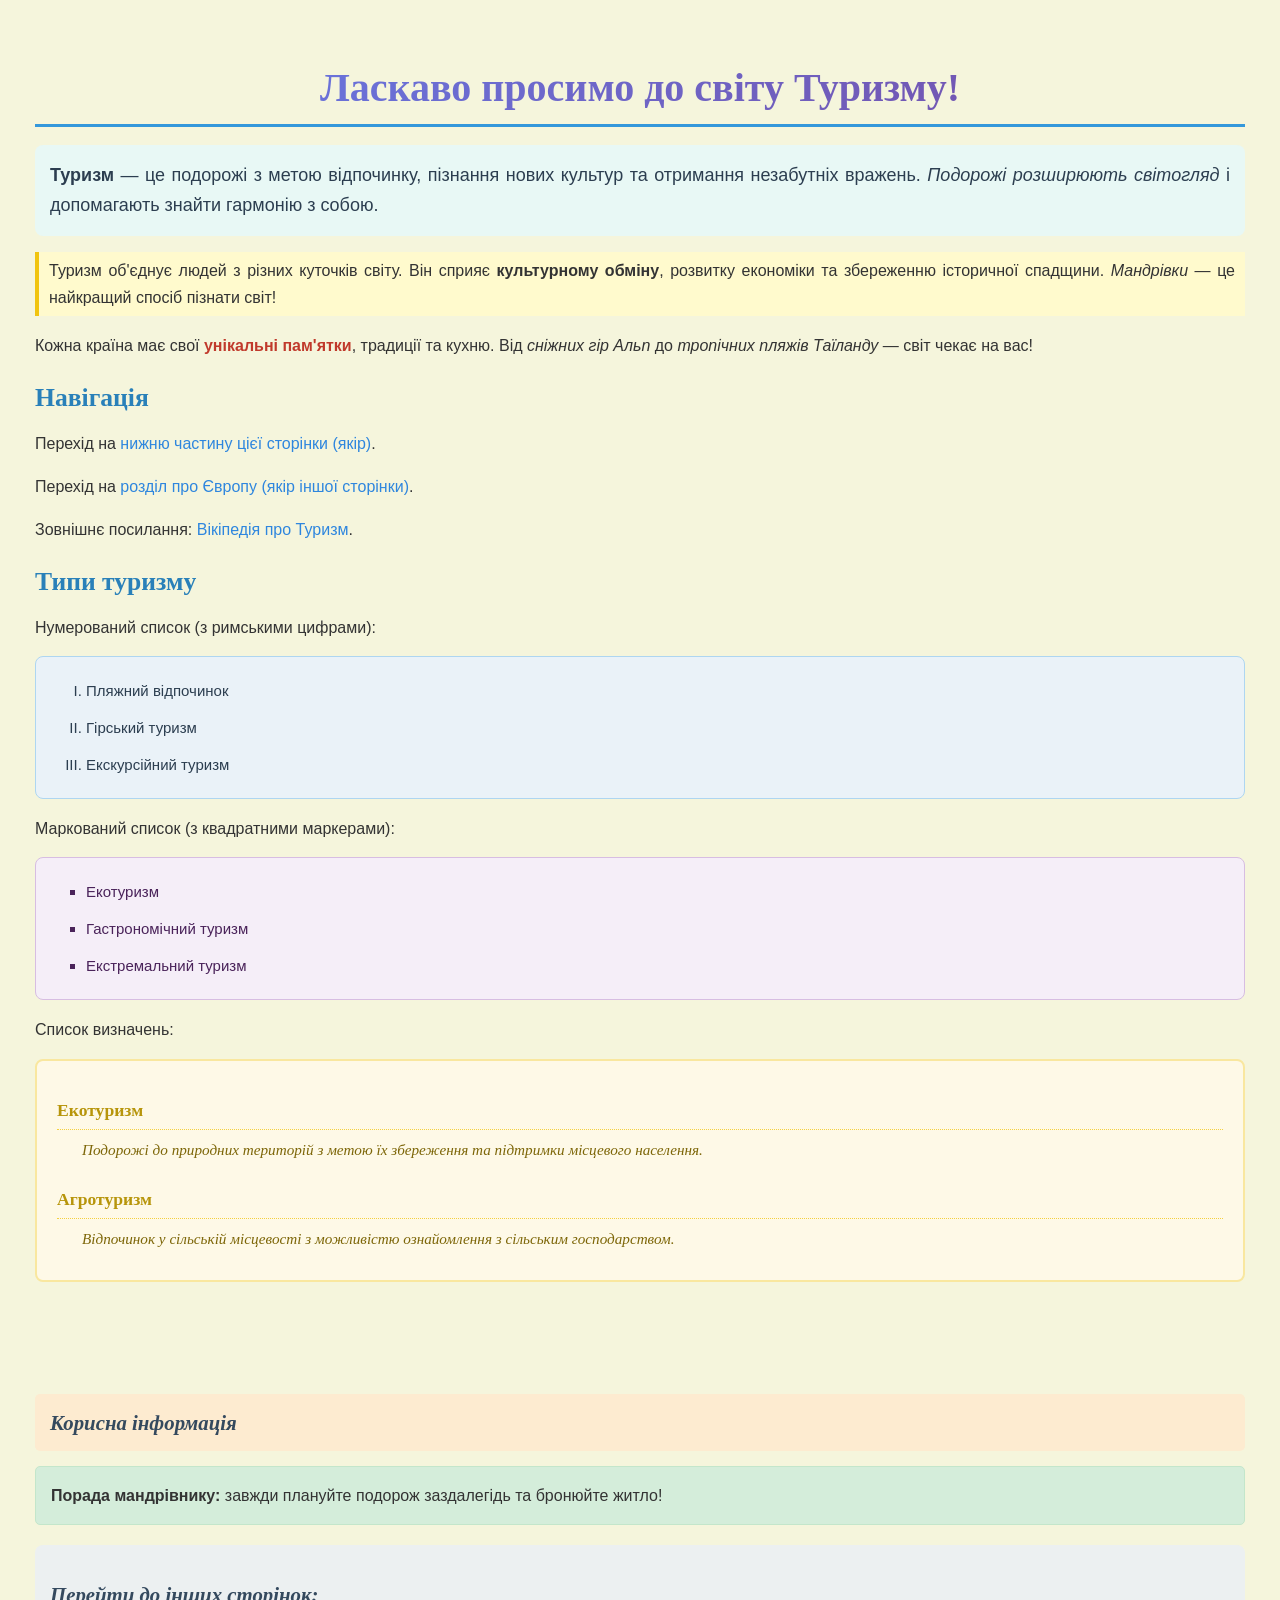
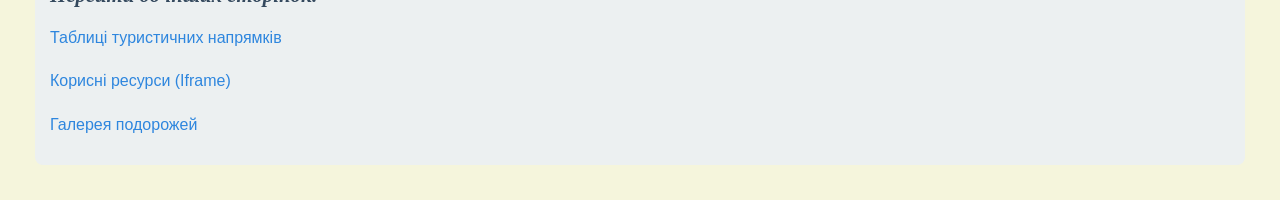
<file: index.html>
<!DOCTYPE html>
<html lang="uk">
<head>
    <meta charset="UTF-8">
    <meta name="author" content="Prodaniuk Ostap">
    <title>Головна сторінка - Туризм</title>
    <!-- Підключення зовнішнього CSS файлу -->
    <link rel="stylesheet" href="styles.css">
    <!-- Стиль рівня документу для перевизначення стилю посилань -->
    <style>
        /* Перевизначення стилів посилань на рівні документу */
        a {
            color: #2e86de;
            font-weight: 500;
        }
        a:hover {
            color: #e74c3c;
            text-decoration: underline wavy;
        }
    </style>
</head>
<body>

    <h1 id="main-title">Ласкаво просимо до світу Туризму!</h1>
    
    <!-- Внутрішній стиль застосований до абзацу -->
    <p style="font-size: 18px; color: #2c3e50; background-color: #e8f8f5; padding: 15px; border-radius: 8px;"><b>Туризм</b> — це подорожі з метою відпочинку, пізнання нових культур та отримання незабутніх вражень. <i>Подорожі розширюють світогляд</i> і допомагають знайти гармонію з собою.</p>
    
    <p class="highlighted-text">Туризм об'єднує людей з різних куточків світу. Він сприяє <b>культурному обміну</b>, розвитку економіки та збереженню історичної спадщини. <i>Мандрівки</i> — це найкращий спосіб пізнати світ!</p>

    <p>Кожна країна має свої <b class="important-content">унікальні пам'ятки</b>, традиції та кухню. Від <i>сніжних гір Альп</i> до <i>тропічних пляжів Таїланду</i> — світ чекає на вас!</p>
    
    <h2>Навігація</h2>
    <p>Перехід на <a href="#bottom">нижню частину цієї сторінки (якір)</a>.</p>
    <p>Перехід на <a href="about.html#europe">розділ про Європу (якір іншої сторінки)</a>.</p>
    <p>Зовнішнє посилання: <a href="https://uk.wikipedia.org/wiki/Туризм" target="_blank">Вікіпедія про Туризм</a>.</p>

    <h2>Типи туризму</h2>
    <p>Нумерований список (з римськими цифрами):</p>
    <ol type="I">
        <li>Пляжний відпочинок</li>
        <li>Гірський туризм</li>
        <li>Екскурсійний туризм</li>
    </ol>

    <p>Маркований список (з квадратними маркерами):</p>
    <ul>
        <li>Екотуризм</li>
        <li>Гастрономічний туризм</li>
        <li>Екстремальний туризм</li>
    </ul>

    <p>Список визначень:</p>
    <dl>
        <dt>Екотуризм</dt>
        <dd>Подорожі до природних територій з метою їх збереження та підтримки місцевого населення.</dd>
        <dt>Агротуризм</dt>
        <dd>Відпочинок у сільській місцевості з можливістю ознайомлення з сільським господарством.</dd>
    </dl>

    <br><br><br>
    <h3 id="bottom">Корисна інформація</h3>
    <p class="info-block"><b>Порада мандрівнику:</b> завжди плануйте подорож заздалегідь та бронюйте житло!</p>
    
    <div class="navigation-section">
    <h3>Перейти до інших сторінок:</h3>
    <p><a href="about.html">Таблиці туристичних напрямків</a></p>
    <p><a href="contacts.html">Корисні ресурси (Iframe)</a></p>
    <p><a href="gallery.html">Галерея подорожей</a></p>
    </div>

</body>
</html>
</file>
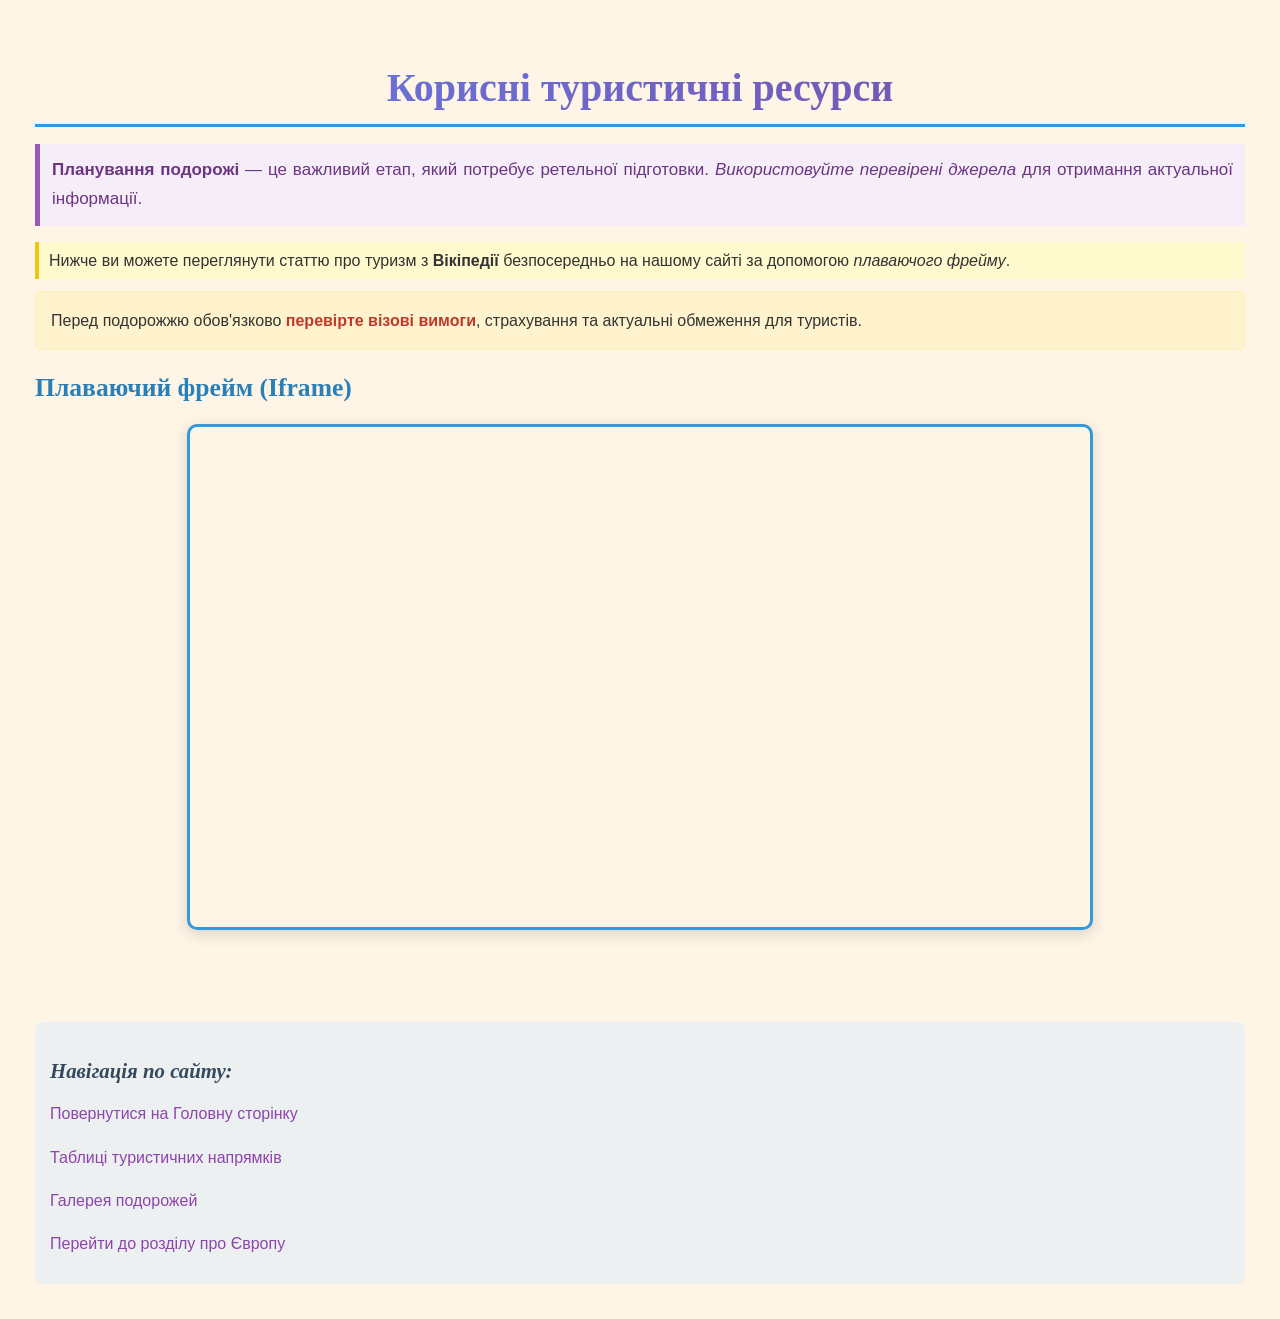
<file: contacts.html>
<!DOCTYPE html>
<html lang="uk">
<head>
    <meta charset="UTF-8">
    <meta name="author" content="Prodaniuk Ostap">
    <title>Корисні ресурси - Iframe</title>
    <!-- Підключення зовнішнього CSS файлу -->
    <link rel="stylesheet" href="styles.css">
    <!-- Стиль рівня документу для перевизначення стилю посилань -->
    <style>
        /* Перевизначення стилів посилань на рівні документу */
        a {
            color: #8e44ad;
            font-weight: 500;
        }
        a:hover {
            color: #c0392b;
            text-decoration: underline double;
        }
        /* Специфічні стилі для цієї сторінки */
        body {
            background-color: #fff5e6 !important;
        }
    </style>
</head>
<body>

    <h1 id="main-title">Корисні туристичні ресурси</h1>
    
    <!-- Внутрішній стиль застосований до абзацу -->
    <p style="font-size: 17px; color: #6c3483; background-color: #f5eef8; padding: 12px; border-left: 5px solid #9b59b6;"><b>Планування подорожі</b> — це важливий етап, який потребує ретельної підготовки. <i>Використовуйте перевірені джерела</i> для отримання актуальної інформації.</p>
    
    <p class="highlighted-text">Нижче ви можете переглянути статтю про туризм з <b>Вікіпедії</b> безпосередньо на нашому сайті за допомогою <i>плаваючого фрейму</i>.</p>

    <p class="warning-block">Перед подорожжю обов'язково <b class="important-content">перевірте візові вимоги</b>, страхування та актуальні обмеження для туристів.</p>
    
    <h2>Плаваючий фрейм (Iframe)</h2>
    
    <iframe src="https://uk.wikipedia.org/wiki/Туризм" width="900" height="500">
        Ваш браузер не підтримує плаваючі фрейми.
    </iframe>

    <br><br>
    <div class="navigation-section">
    <h3>Навігація по сайту:</h3>
    <p><a href="index.html">Повернутися на Головну сторінку</a></p>
    <p><a href="about.html">Таблиці туристичних напрямків</a></p>
    <p><a href="gallery.html">Галерея подорожей</a></p>
    <p><a href="about.html#europe">Перейти до розділу про Європу</a></p>
    </div>
</body>
</html>
</file>
<file: styles.css>
/* ===========================================
   Зовнішній CSS файл для туристичного сайту
   Автор: Prodaniuk Ostap
   =========================================== */

/* ============ БАЗОВІ СТИЛІ ============ */

/* Стиль для тіла сторінки (body) */
body {
    font-family: 'Segoe UI', Tahoma, Geneva, Verdana, sans-serif;
    font-size: 16px;
    line-height: 1.6;
    color: #333333;
    background-color: #f5f5dc !important; /* !important для пріоритетності */
    margin: 20px;
    padding: 15px;
}

/* ============ СТИЛІ ЗАГОЛОВКІВ ============ */

/* Загальні стилі для всіх заголовків */
h1, h2, h3, h4, h5, h6 {
    font-family: Georgia, 'Times New Roman', serif;
    color: #2c3e50;
    line-height: 1.3;
    margin-bottom: 15px;
}

/* Стиль для H1 з ідентифікатором */
h1 {
    font-size: 2.2em;
    color: #1a5276;
    text-align: center;
    font-style: normal;
    font-weight: bold;
    border-bottom: 3px solid #3498db;
    padding-bottom: 10px;
}

/* Стиль для H2 */
h2 {
    font-size: 1.6em;
    color: #2980b9;
    text-align: left;
    font-style: normal;
}

/* Стиль для H3 */
h3 {
    font-size: 1.3em;
    color: #34495e;
    font-style: italic;
}

/* ============ СТИЛІ ПОСИЛАНЬ ============ */

/* Базові стилі посилань */
a {
    color: #0066cc;
    text-decoration: none;
    transition: color 0.3s ease;
}

a:hover {
    color: #ff6600;
    text-decoration: underline;
}

a:visited {
    color: #663399;
}

a:active {
    color: #ff0000;
}

/* ============ СТИЛІ АБЗАЦІВ ============ */

p {
    text-align: justify;
    margin-bottom: 12px;
    line-height: 1.7;
}

/* ============ КЛАСИ ДЛЯ СТИЛІЗАЦІЇ ============ */

/* Клас для виділеного тексту */
.highlighted-text {
    background-color: #fffacd;
    padding: 5px 10px;
    border-left: 4px solid #f1c40f;
}

/* Клас для важливого контенту */
.important-content {
    font-weight: bold;
    color: #c0392b !important;
}

/* Клас для центрування */
.centered {
    text-align: center;
}

/* Клас для навігації */
.navigation-section {
    background-color: #ecf0f1;
    padding: 15px;
    border-radius: 8px;
    margin-top: 20px;
}

/* ============ УНІКАЛЬНІ ІДЕНТИФІКАТОРИ ============ */

/* Ідентифікатор для головного заголовка */
#main-title {
    background: linear-gradient(135deg, #667eea 0%, #764ba2 100%);
    -webkit-background-clip: text;
    -webkit-text-fill-color: transparent;
    background-clip: text;
    font-size: 2.5em !important;
}

/* Ідентифікатор для секції з підказками */
#tips-section {
    background-color: #e8f6f3;
    padding: 20px;
    border: 2px dashed #1abc9c;
    border-radius: 10px;
}

/* Ідентифікатор для нижньої частини сторінки */
#bottom {
    background-color: #fdebd0;
    padding: 15px;
    border-radius: 5px;
}

/* ============ СТИЛІ СПИСКІВ ============ */

/* Нумеровані списки (ol) */
ol {
    background-color: #eaf2f8;
    padding: 15px 15px 15px 40px;
    margin: 15px 0;
    border: 1px solid #aed6f1;
    border-radius: 8px;
    font-family: 'Segoe UI', Tahoma, sans-serif;
    font-size: 15px;
    line-height: 1.8;
    color: #2c3e50;
}

ol li {
    padding: 5px 0;
    margin-left: 10px;
}

/* Марковані списки (ul) */
ul {
    background-color: #f5eef8;
    padding: 15px 15px 15px 40px;
    margin: 15px 0;
    border: 1px solid #d7bde2;
    border-radius: 8px;
    font-family: 'Segoe UI', Tahoma, sans-serif;
    font-size: 15px;
    line-height: 1.8;
    color: #4a235a;
    list-style-type: square;
}

ul li {
    padding: 5px 0;
    margin-left: 10px;
}

/* Списки визначень (dl) */
dl {
    background-color: #fef9e7;
    padding: 20px;
    margin: 15px 0;
    border: 2px solid #f9e79f;
    border-radius: 8px;
    font-family: Georgia, serif;
}

dt {
    font-size: 1.1em;
    font-weight: bold;
    color: #b7950b;
    margin-top: 10px;
    padding: 5px 0;
    border-bottom: 1px dotted #f4d03f;
}

dd {
    font-size: 0.95em;
    color: #7d6608;
    margin-left: 25px;
    padding: 8px 0;
    line-height: 1.6;
    font-style: italic;
}

/* ============ СТИЛІ ТАБЛИЦЬ ============ */

table {
    width: 90%;
    margin: 20px auto;
    border-collapse: collapse;
    font-family: 'Segoe UI', Tahoma, sans-serif;
    font-size: 14px;
    box-shadow: 0 4px 8px rgba(0, 0, 0, 0.1);
    background-color: #ffffff;
}

caption {
    font-size: 1.3em;
    font-weight: bold;
    color: #2c3e50;
    padding: 15px;
    background-color: #d5dbdb;
    border: 2px solid #95a5a6;
    border-bottom: none;
}

th {
    background-color: #34495e;
    color: #ffffff;
    font-weight: bold;
    padding: 12px 15px;
    text-align: center;
    border: 1px solid #2c3e50;
    font-size: 1.05em;
}

td {
    padding: 10px 15px;
    border: 1px solid #bdc3c7;
    text-align: center;
    vertical-align: middle;
}

/* Стилі для парних та непарних рядків таблиці */
tr:nth-child(even) {
    background-color: #f8f9f9;
}

tr:nth-child(odd) {
    background-color: #ffffff;
}

/* Ефект при наведенні на рядок таблиці */
tr:hover {
    background-color: #ebf5fb;
}

/* Клас для простої таблиці */
.simple-table {
    width: 80%;
    border: 2px solid #4682B4;
}

.simple-table th {
    background-color: #4682B4;
}

/* Клас для складної таблиці */
.complex-table {
    width: 95%;
    border: 3px solid #2c3e50;
}

.complex-table th {
    background-color: #1a5276;
    font-size: 1.1em;
}

.complex-table td {
    padding: 12px 18px;
}

/* ============ СТИЛІ ДЛЯ IFRAME ============ */

iframe {
    border: 3px solid #3498db;
    border-radius: 10px;
    box-shadow: 0 4px 15px rgba(0, 0, 0, 0.15);
    display: block;
    margin: 20px auto;
}

/* ============ СТИЛІ ДЛЯ ЗОБРАЖЕНЬ ============ */

img {
    border-radius: 5px;
    margin: 10px 5px;
    transition: transform 0.3s ease;
}

img:hover {
    transform: scale(1.05);
}

/* Клас для галереї зображень */
.gallery-image {
    border: 3px solid #5dade2;
    box-shadow: 0 3px 10px rgba(0, 0, 0, 0.2);
}

/* ============ ДОПОМІЖНІ КЛАСИ ============ */

/* Клас для підсвіченого блоку */
.info-block {
    background-color: #d4edda;
    border: 1px solid #c3e6cb;
    padding: 15px;
    border-radius: 5px;
    margin: 10px 0;
}

/* Клас для попереджень */
.warning-block {
    background-color: #fff3cd;
    border: 1px solid #ffeeba;
    padding: 15px;
    border-radius: 5px;
    margin: 10px 0;
}
</file>
